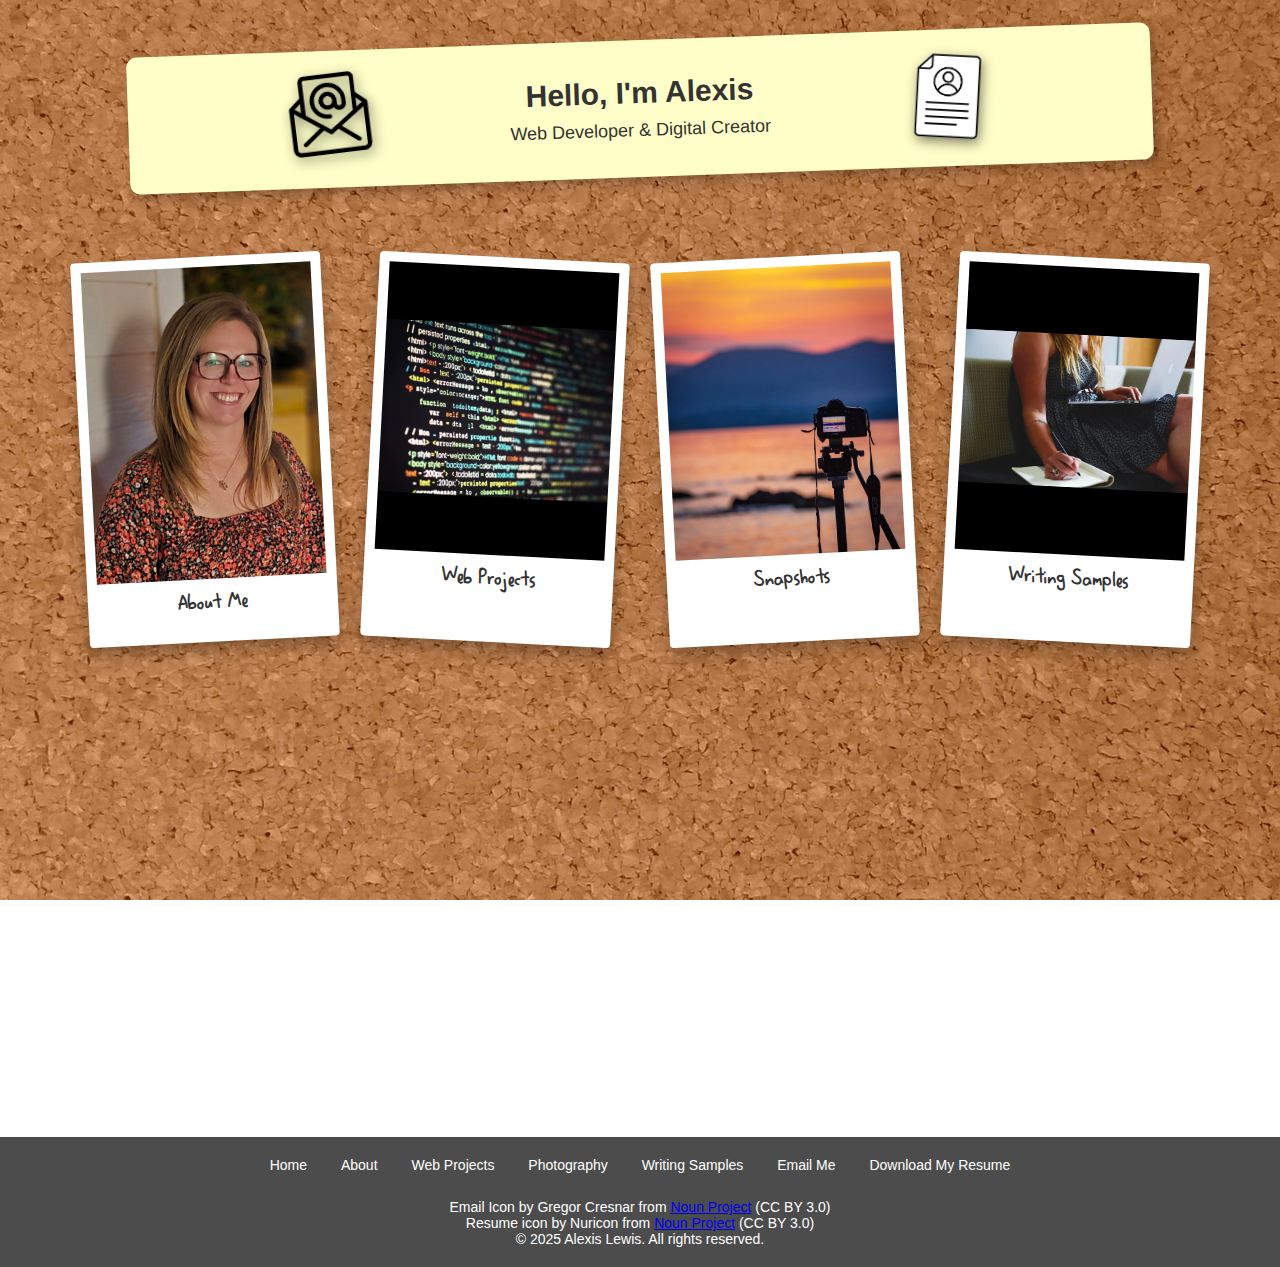
<file: index.html>
<!DOCTYPE html>
<html lang="en">
  <head>
    <meta charset="UTF-8" />
    <meta name="viewport" content="width=device-width, initial-scale=1.0" />
    <title>My Portfolio</title>
    <link rel="stylesheet" href="styles.css" />
  </head>
  <body>

    <!-- Intro Sticky Note -->
    <div class="intro-note">
      <a href="mailto:alexislewis75@gmail.com" target="_blank" class="email-icon" title="Contact Me">
        <img src="Assets/email.png" alt="email icon" />
      </a>

      <a href="Assets/Resume.pdf" target="_blank" class="resume-icon" title="View My Resume">
        <img src="Assets/resume-icon.png" alt="Resume Icon" />
      </a>
    
      <h1>Hello, I'm Alexis</h1>
      <p>Web Developer & Digital Creator</p>
    </div>
    
    

    <div class="container">
      <div class="polaroid-gallery">
        <a href="about.html" class="polaroid">
          <img src="Assets/AboutMe.webp" alt="About Me" />
          <div class="caption">About Me</div>
        </a>

        <a href="webProjects.html" class="polaroid">
          <img src="Assets/computer-program-coding-screen.webp" alt="Web Projects" />
          <div class="caption">Web Projects</div>
        </a>

        <a href="photography.html" class="polaroid">
          <img src="Assets/camera-5113699_1280.webp" alt="Photography" />
          <div class="caption">Snapshots</div>
        </a>

        <a href="writing.html" class="polaroid">
          <img src="Assets/entrepreneur-593357_1280.webp" alt="Writing" />
          <div class="caption">Writing Samples</div>
        </a>
      </div>
    </div>
    <footer class="site-footer">
      <nav class="footer-nav">
        <a href="index.html">Home</a>
        <a href="about.html">About</a>
        <a href="webProjects.html">Web Projects</a>
        <a href="photography.html">Photography</a>
        <a href="writing.html">Writing Samples</a>
        <a href="mailto:alexislewis75@gmail.com" target="_blank">Email Me</a>
        <a href="Assets/Resume.pdf" target="_blank">Download My Resume</a>
      </nav>
      <br>
      <p>Email Icon by Gregor Cresnar from <a href="https://thenounproject.com/browse/icons/term/email/" target="_blank" title="Email Icons">Noun Project</a> (CC BY 3.0)</p>
      <p>Resume icon by Nuricon from <a href="https://thenounproject.com/browse/icons/term/resume/" target="_blank" title="Resume Icons">Noun Project</a> (CC BY 3.0)</p>
      <p>&copy; 2025 Alexis Lewis. All rights reserved.</p>
    </footer>    
  </body>
</html>
</file>
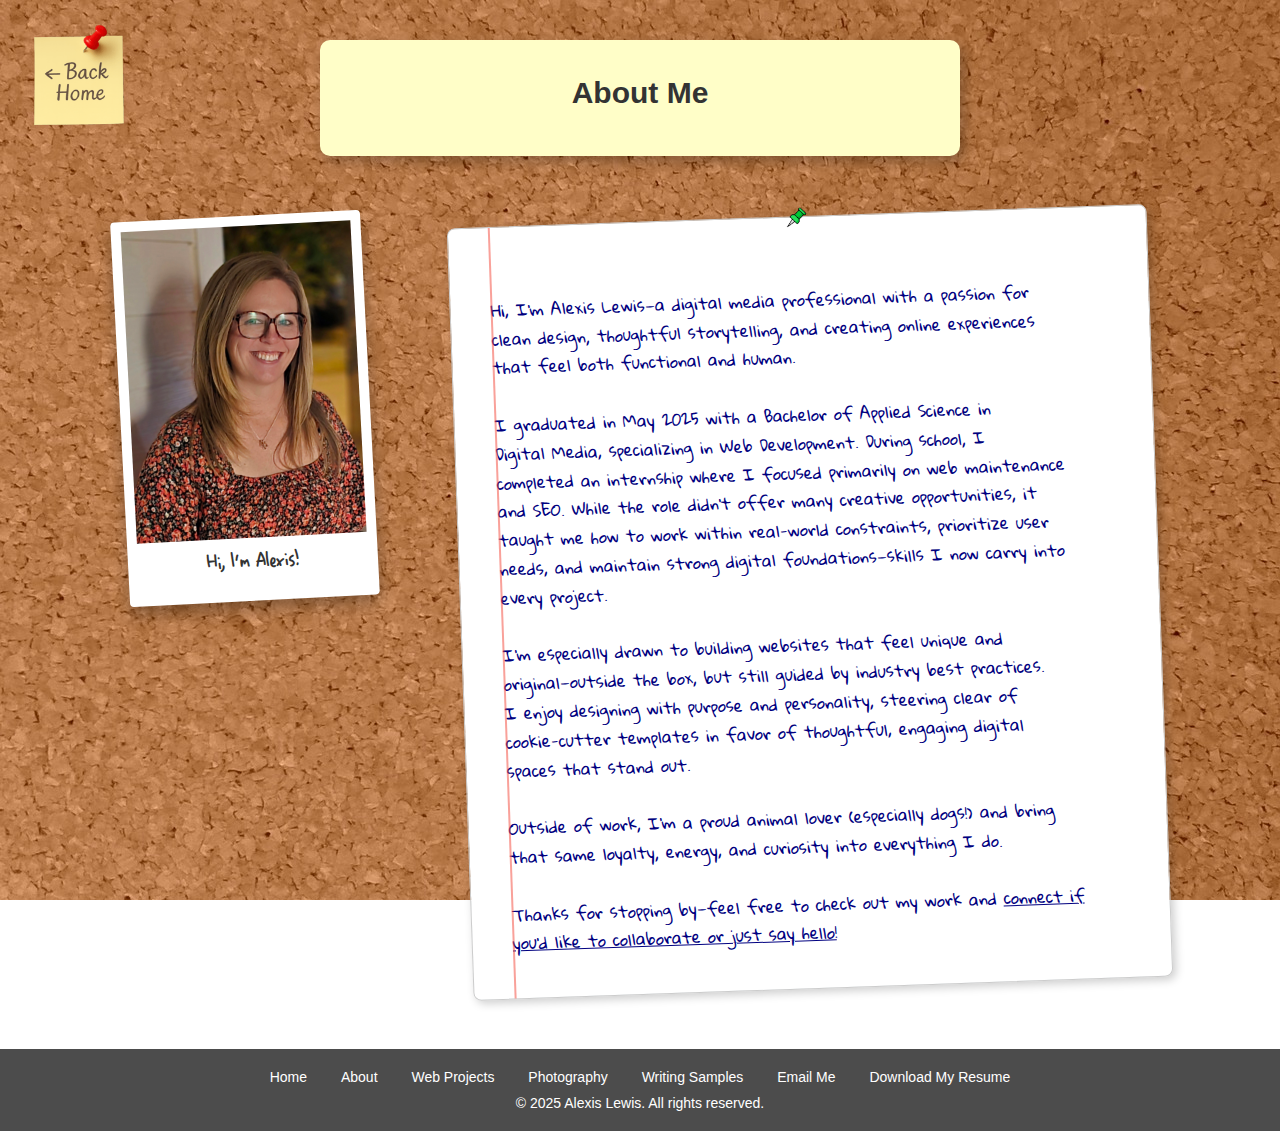
<file: about.html>
<!DOCTYPE html>
<html lang="en">
  <head>
    <meta charset="UTF-8" />
    <meta name="viewport" content="width=device-width, initial-scale=1.0" />
    <title>About Me</title>
    <link rel="stylesheet" href="styles.css" />
    <link
      href="https://fonts.googleapis.com/css2?family=Gloria+Hallelujah&display=swap"
      rel="stylesheet"
    />
  </head>
  <body>
    <!-- Sticky Note Navigation -->
    <a href="index.html" class="sticky-note">
      <img src="Assets/pushpin (1).png" alt="return home" />
    </a>

    <div class="sub-note">
      <h1>About Me</h1>
    </div>

    <!-- Image and About Text Side-by-Side -->
    <div class="about-container">
      <!-- Polaroid Image -->
      <div class="about-image">
        <div class="polaroid">
          <img src="Assets/AboutMe.webp" alt="About Me Photo" />
          <div class="caption">Hi, I'm Alexis!</div>
        </div>
      </div>

      <!-- Notebook Paper Text -->
      <div class="notebook-paper">
        <p class="handwritten-text">
          Hi, I’m Alexis Lewis—a digital media professional with a passion for
          clean design, thoughtful storytelling, and creating online experiences
          that feel both functional and human.
        </p>
        <p class="handwritten-text">
          I graduated in May 2025 with a Bachelor of Applied Science in
          Digital Media, specializing in Web Development. During school, I
          completed an internship where I focused primarily on web maintenance
          and SEO. While the role didn’t offer many creative opportunities, it
          taught me how to work within real-world constraints, prioritize user
          needs, and maintain strong digital foundations—skills I now carry into
          every project.
        </p>
        <p class="handwritten-text">
          I’m especially drawn to building websites that feel unique and
          original—outside the box, but still guided by industry best practices.
          I enjoy designing with purpose and personality, steering clear of
          cookie-cutter templates in favor of thoughtful, engaging digital
          spaces that stand out.
        </p>
        <p class="handwritten-text">
          Outside of work, I’m a proud animal lover (especially dogs!) and bring
          that same loyalty, energy, and curiosity into everything I do.
        </p>
        <p class="handwritten-text">
          Thanks for stopping by—feel free to check out my work and <a href="mailto:alexislewis75@gmail.com" class="email-link">connect if
          you'd like to collaborate or just say hello!</a>
        </p>
      </div>
    </div>
    <footer class="site-footer">
      <nav class="footer-nav">
        <a href="index.html">Home</a>
        <a href="about.html">About</a>
        <a href="webProjects.html">Web Projects</a>
        <a href="photography.html">Photography</a>
        <a href="writing.html">Writing Samples</a>
        <a href="mailto:alexislewis75@gmail.com">Email Me</a>
        <a href="Assets/Resume.pdf">Download My Resume</a>
      </nav>
      <p>&copy; 2025 Alexis Lewis. All rights reserved.</p>
    </footer>  
  </body>
</html>
</file>
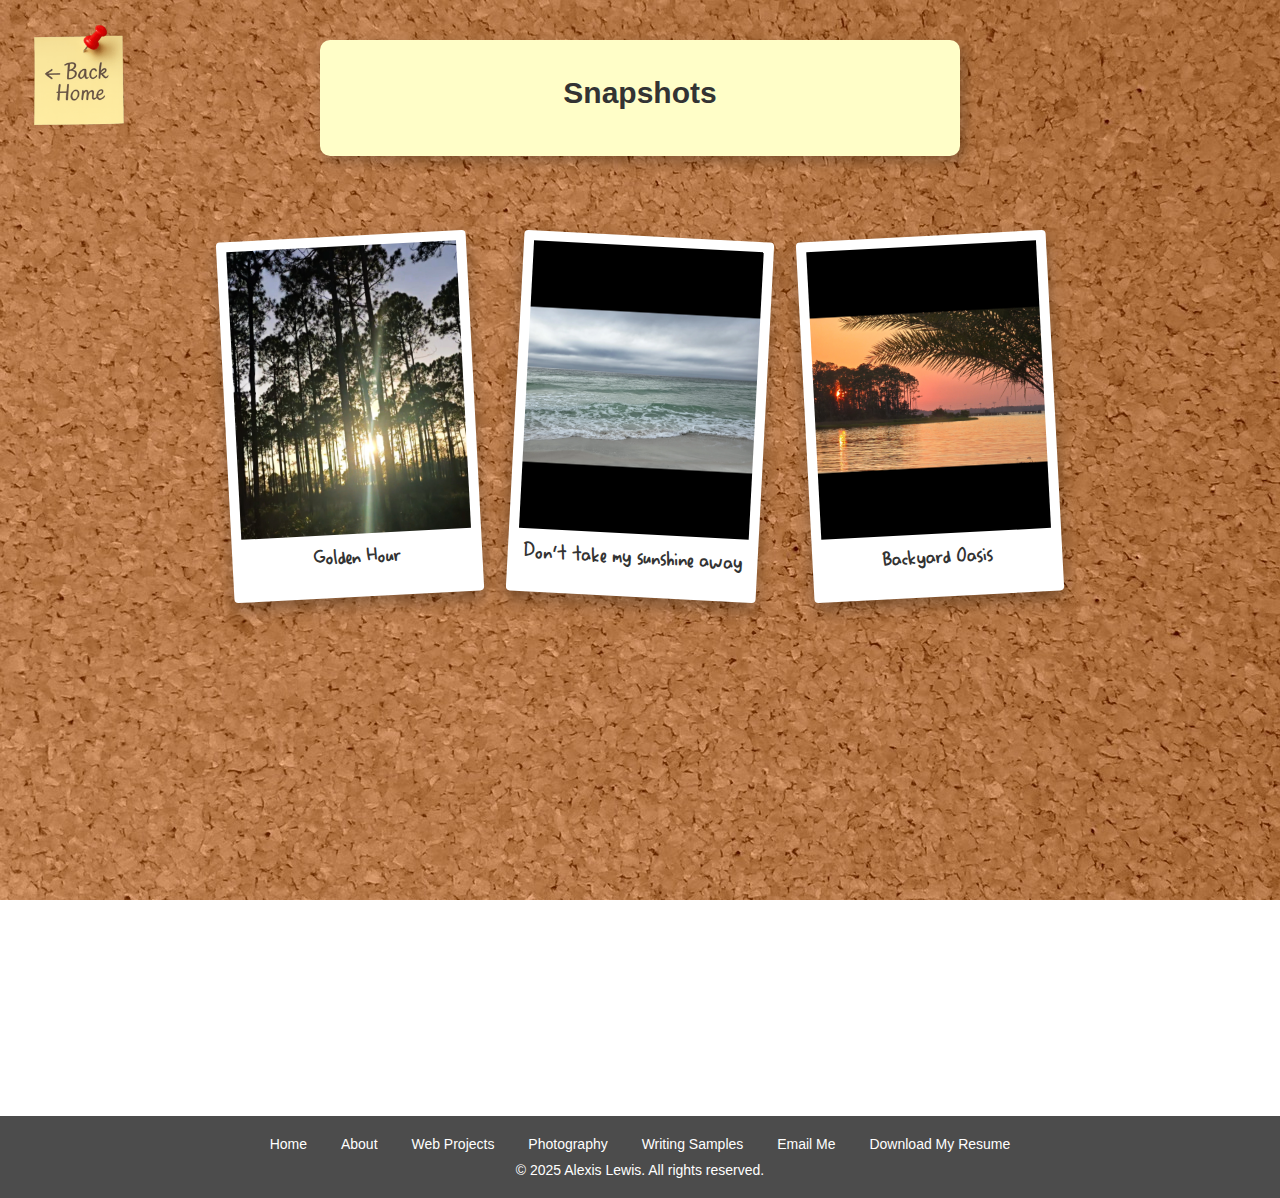
<file: photography.html>
<!DOCTYPE html>
<html lang="en">
<head>
  <meta charset="UTF-8" />
  <meta name="viewport" content="width=device-width, initial-scale=1.0"/>
  <title>Photography</title>
  <link rel="stylesheet" href="styles.css" />
</head>
<body>
  <!-- Sticky Note Navigation -->
  <a href="index.html" class="sticky-note">
    <img src="Assets/pushpin (1).png" alt="return home" />
  </a>

  <div class="sub-note">
    <h1>Snapshots</h1>
  </div>

  <div class="container">
    <div class="polaroid-gallery">
      <a href="Assets/GoldenHour.webp" class="polaroid" target="_blank">
        <img src="Assets/GoldenHour.png" alt="sun through trees"/>
        <div class="caption">Golden Hour</div>
      </a>
      <a href="Assets/overcast.webp" class="polaroid" target="_blank">
        <img src="Assets/Overcast.png" alt="waves at beach"/>
        <div class="caption">Don't take my sunshine away</div>
      </a>
      <a href="Assets/backyard oasis.webp" class="polaroid" target="_blank">
        <img src="Assets/BackyardOasis.png" alt="sunset through trees over water"/>
        <div class="caption">Backyard Oasis</div>
      </a>
    </div>
  </div>
  <footer class="site-footer">
    <nav class="footer-nav">
      <a href="index.html">Home</a>
      <a href="about.html">About</a>
      <a href="webProjects.html">Web Projects</a>
      <a href="photography.html">Photography</a>
      <a href="writing.html">Writing Samples</a>
      <a href="mailto:alexislewis75@gmail.com">Email Me</a>
      <a href="Assets/Resume.pdf">Download My Resume</a>
    </nav>
    <p>&copy; 2025 Alexis Lewis. All rights reserved.</p>
  </footer>  
</body>
</html>
</file>
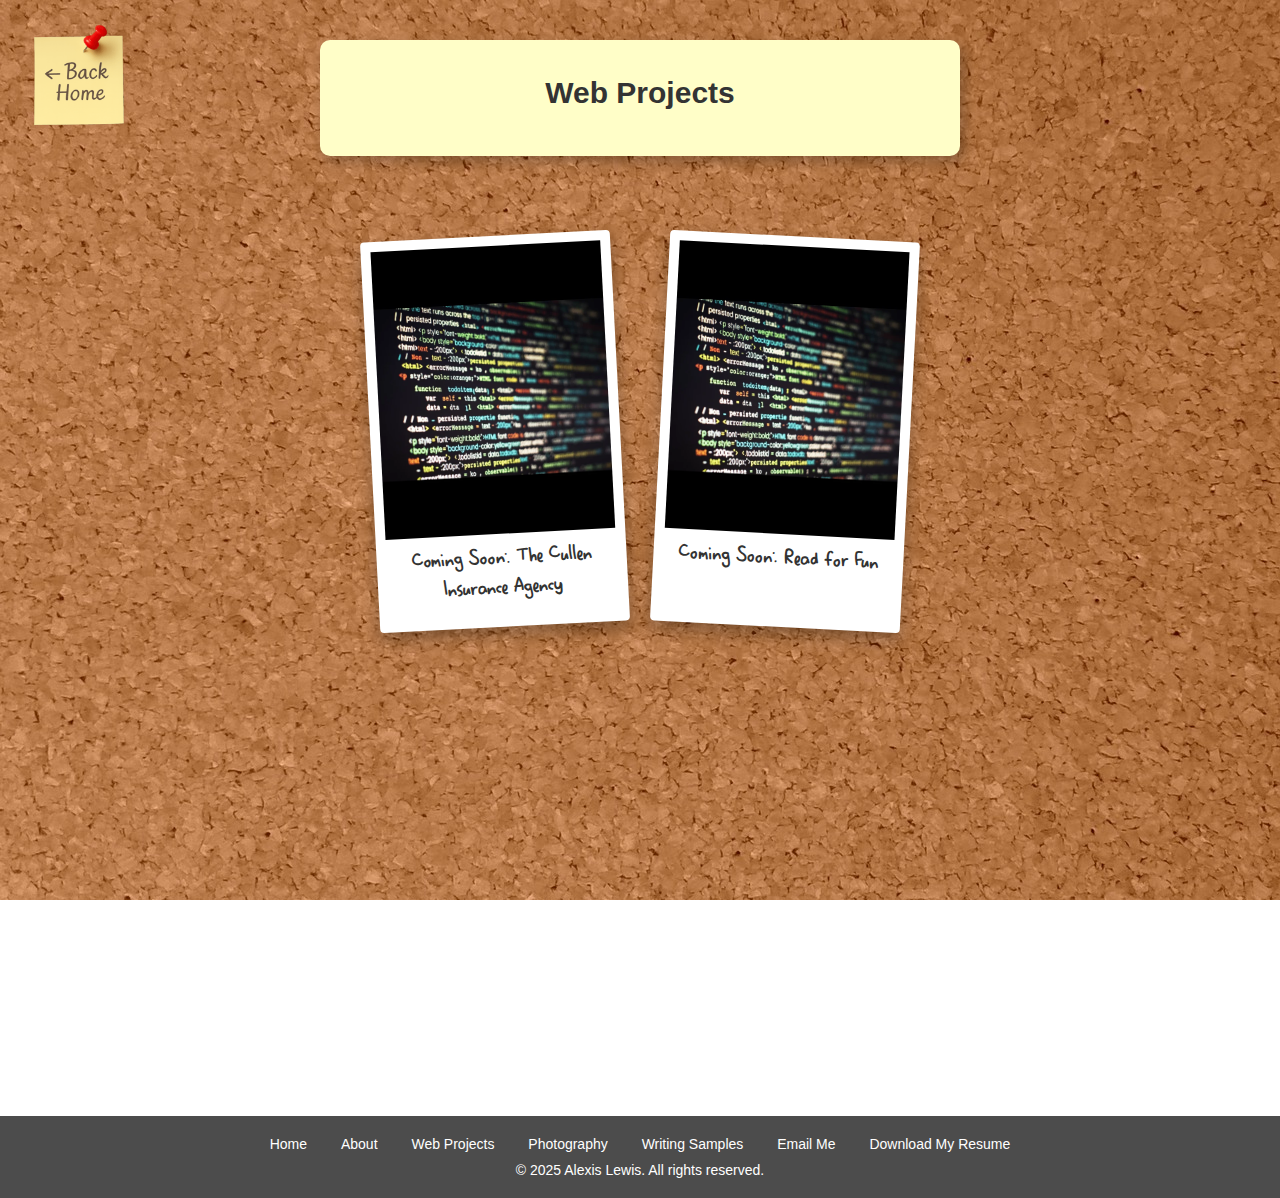
<file: webProjects.html>
<!DOCTYPE html>
<html lang="en">
<head>
  <meta charset="UTF-8" />
  <meta name="viewport" content="width=device-width, initial-scale=1.0"/>
  <title>Web Projects</title>
  <link rel="stylesheet" href="styles.css" />
</head>
<body>
 <!-- Sticky Note Navigation -->
 <a href="index.html" class="sticky-note">
  <img src="Assets/pushpin (1).png" alt="return home" />
</a>

<div class="sub-note">
  <h1>Web Projects</h1>
</div>
  <div class="container">
    <div class="polaroid-gallery">
      <!-- Sample Project Polaroid -->
      <a href="#" onclick="return false;" class="polaroid" target="_blank">
        <img src="Assets/computer-program-coding-screen.webp" alt="Screenshot of project 1" />
        <div class="caption">Coming Soon: The Cullen Insurance Agency</div>
      </a>
      <a href="#" onclick="return false;" class="polaroid" target="_blank">
        <img src="Assets/computer-program-coding-screen.webp" alt="Screenshot of project 2" />
        <div class="caption">Coming Soon: Read for Fun</div>
      </a>
      <!-- Add more as needed -->
    </div>
  </div>
  <footer class="site-footer">
    <nav class="footer-nav">
      <a href="index.html">Home</a>
      <a href="about.html">About</a>
      <a href="webProjects.html">Web Projects</a>
      <a href="photography.html">Photography</a>
      <a href="writing.html">Writing Samples</a>
      <a href="mailto:alexislewis75@gmail.com">Email Me</a>
      <a href="Assets/Resume.pdf">Download My Resume</a>
    </nav>
    <p>&copy; 2025 Alexis Lewis. All rights reserved.</p>
  </footer> 
</body>
</html>
</file>
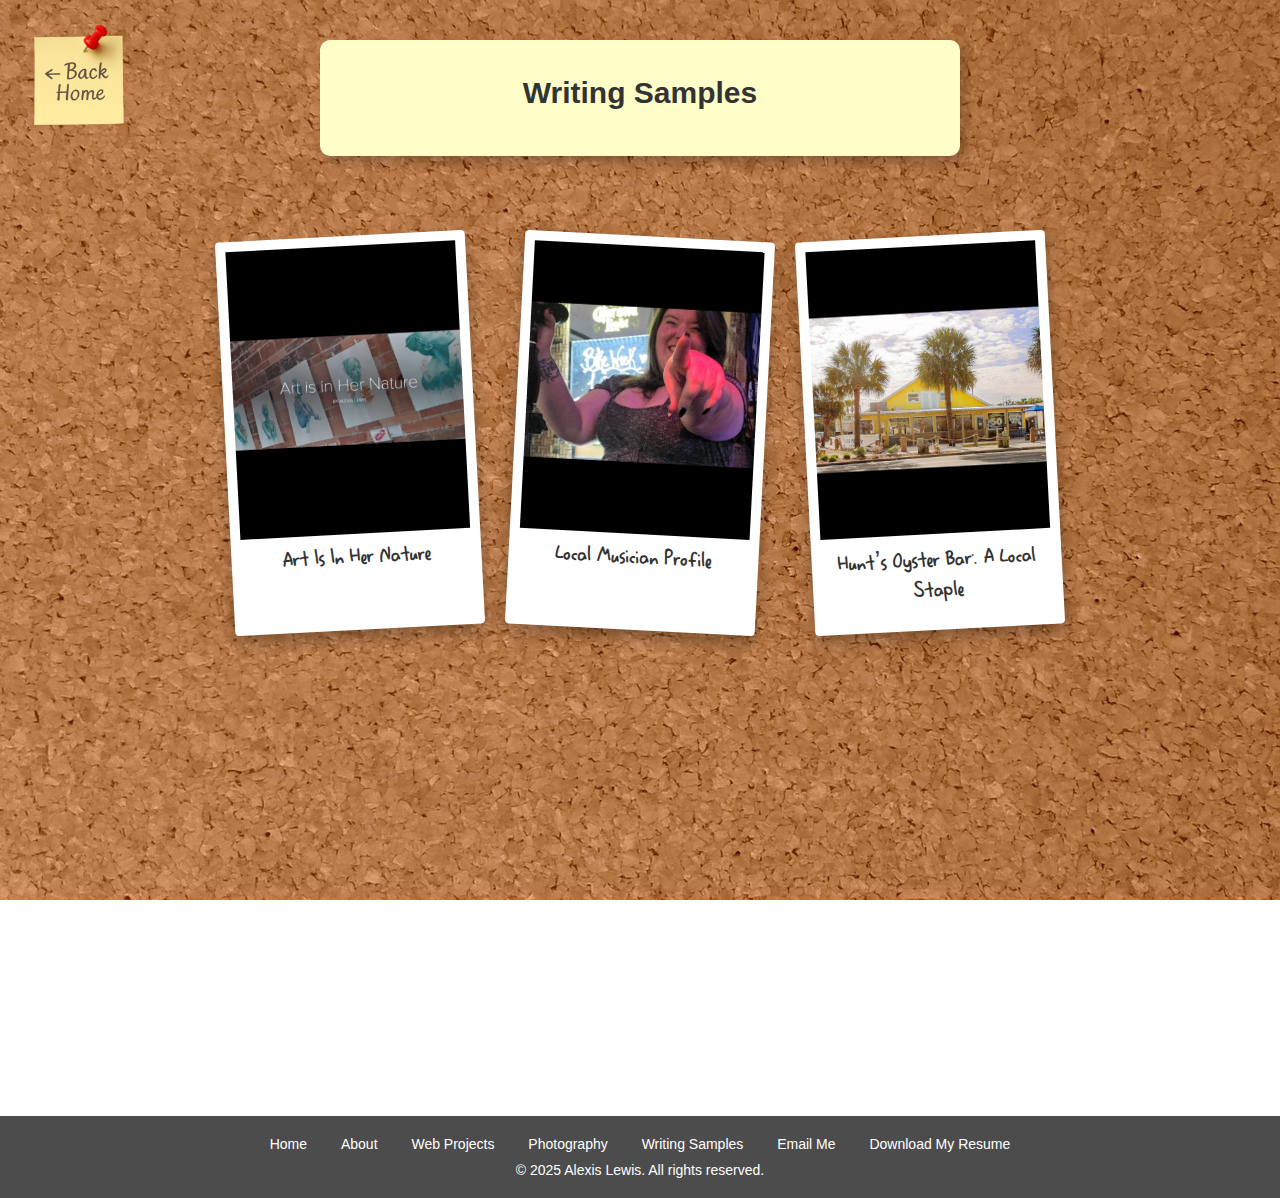
<file: writing.html>
<!DOCTYPE html>
<html lang="en">
  <head>
    <meta charset="UTF-8" />
    <meta name="viewport" content="width=device-width, initial-scale=1.0" />
    <title>Writing Samples</title>
    <link rel="stylesheet" href="styles.css" />
  </head>
  <body>
    
   <!-- Sticky Note Return Home -->
   <a href="index.html" class="sticky-note">
    <img src="Assets/pushpin (1).png" alt="return home" />
  </a>
    
  <div class="sub-note">
    <h1>Writing Samples</h1>
  </div>

    <div class="container">

      <div class="polaroid-gallery">
        <a href="https://new.express.adobe.com/page/1UhE3kD5CFGlU/" class="polaroid" target="_blank">
          <img src="Assets/ArtIsInHerNature.png" alt="art is in her nature article" />
          <div class="caption">Art Is In Her Nature</div>
        </a>
        <a href="https://www.commodorewaves.com/2022/12/12/profile-danyelle-alexander/" class="polaroid" target="_blank">
          <img src="Assets/DanyelleProfile.png" alt="Writing 2" />
          <div class="caption">Local Musician Profile</div>
        </a>
        <a href="https://www.commodorewaves.com/2022/10/11/hunts-oyster-bar-a-local-staple/" class="polaroid" target="_blank">
          <img src="Assets/HuntsOysterBar.png" alt="Writing 2" />
          <div class="caption">Hunt’s Oyster Bar: A Local Staple</div>
        </a>
      </div>
    </div>
    <footer class="site-footer">
      <nav class="footer-nav">
        <a href="index.html">Home</a>
        <a href="about.html">About</a>
        <a href="webProjects.html">Web Projects</a>
        <a href="photography.html">Photography</a>
        <a href="writing.html">Writing Samples</a>
        <a href="mailto:alexislewis75@gmail.com">Email Me</a>
        <a href="Assets/Resume.pdf">Download My Resume</a>
      </nav>
      <p>&copy; 2025 Alexis Lewis. All rights reserved.</p>
    </footer> 
  </body>
</html>
</file>
<file: styles.css>
@font-face {
  font-family: "captionFont";
  src: url(Assets/Fonts/TertiaryWriting-dXe7.ttf) format("truetype");
  font-weight: bolder;
  font-style: normal;
}

* {
  margin: 0;
  padding: 0;
  box-sizing: border-box;
  font-family: "Poppins", sans-serif;
}

body {
  background-image: url(Assets/bulletin-board-325721_1280.jpg);
  background-size: cover;
  background-attachment: fixed;
  color: white;
}

.container {
  position: relative;
  width: 100%;
  min-height: 100vh;
}

/* FLEX CONTAINER */
.about-container {
  display: flex;
  flex-wrap: wrap;
  justify-content: center;
  align-items: flex-start;
  gap: 40px;
  max-width: 1200px;
  margin: 60px auto;
  padding: 0 20px;
}

/* IMAGE WRAPPER */
.about-image {
  flex: 1 1 250px;
  max-width: 300px;
}

/* STICKY NOTE HEADING BLOCK */
.intro-note {
  background-color: #fffec8;
  padding: 36px 48px;
  border-radius: 10px;
  box-shadow: 4px 6px 12px rgba(0, 0, 0, 0.25);
  transform: rotate(-2deg);
  margin: 40px auto 60px;
  text-align: center;
  font-family: "captionFont", "Poppins", sans-serif;
  color: #333;
  font-size: 24px;
  max-width: 80%;
  position: relative;
}

.intro-note h1 {
  margin-bottom: 10px;
  font-size: 30px;
}

.intro-note p {
  font-size: 18px;
}

/*STICKY NOTE HEADING BLOCK ON SUB MENU PAGES*/
.sub-note {
  background-color: #fffec8;
  padding: 36px 48px;
  border-radius: 10px;
  box-shadow: 4px 6px 12px rgba(0, 0, 0, 0.25);
  margin: 40px auto 60px;
  text-align: center;
  font-family: "captionFont", "Poppins", sans-serif;
  color: #333;
  font-size: 24px;
  max-width: 50%;
  position: relative;
}

.sub-note h1 {
  margin-bottom: 10px;
  font-size: 30px;
}

/* POLAROID GALLERY */
.polaroid-gallery {
  display: flex;
  flex-wrap: wrap;
  justify-content: center;
  gap: 40px;
  padding: 20px 40px;
}

.polaroid {
  width: 250px;
  background: white;
  padding: 10px 10px 25px 10px;
  box-shadow: 0 8px 16px rgba(0, 0, 0, 0.3);
  text-align: center;
  border-radius: 4px;
  text-decoration: none;
  color: inherit;
  transition: transform 0.3s ease;
  overflow: hidden;
}

.polaroid:nth-child(odd) {
  transform: rotate(-3deg);
}

.polaroid:nth-child(even) {
  transform: rotate(3deg);
}

.polaroid img {
  width: 100%;
  height: auto;
  display: block;
}

.caption {
  font-size: 26px;
  color: #333;
  margin-top: 8px;
  font-family: "captionFont", "Poppins", sans-serif;
}

.polaroid:hover {
  transform: scale(1.05) rotate(0deg);
}

/* STICKY NAVIGATION BUTTON */
.sticky-note {
  position: fixed;
  top: 20px;
  left: 20px;
  width: 120px;
  z-index: 1000;
  transition: transform 0.2s ease;
}

.sticky-note img {
  width: 100%;
  height: auto;
  display: block;
}

.sticky-note:hover {
  transform: scale(1.05) rotate(-2deg);
}

/* NOTEBOOK PAPER BLOCK */
.notebook-paper {
  background: linear-gradient(#fff, #fff),
    repeating-linear-gradient(#cfd8dc 0px, #cfd8dc 1px, transparent 24px);
  background-size: 100% 100%, 100% 100%;
  padding: 40px;
  border: 1px solid #ccc;
  border-radius: 8px;
  max-width: 700px;
  font-family: "Gloria Hallelujah", cursive;
  box-shadow: 3px 3px 10px rgba(0, 0, 0, 0.2);
  position: relative;
  transform: rotate(-2deg);
  flex: 2 1 500px;
  min-width: 280px;
}

.notebook-paper::before {
  content: "";
  position: absolute;
  left: 40px;
  top: 0;
  bottom: 0;
  width: 2px;
  background: #f44336;
  opacity: 0.5;
}

.notebook-paper::after {
  content: "";
  width: 20px;
  height: 20px;
  background: url("pin.png") no-repeat center center / contain;
  position: absolute;
  top: -10px;
  left: 50%;
  transform: translateX(-50%);
}

/* TEXT IN NOTEBOOK */
.handwritten-text {
  font-family: "Gloria Hallelujah", cursive;
  line-height: 1.8;
  white-space: pre-line;
  color: navy;

}

/* RESUME ICON */
.resume-icon {
  position: absolute;
  top: 12px;
  right: 20%;
  transform: translateX(50%) rotate(5deg);
  z-index: 5;
}

.resume-icon img {
  width: 100px;
  height: auto;
  transition: transform 0.3s ease;
  filter: drop-shadow(2px 4px 6px rgba(0, 0, 0, 0.5));
}

.resume-icon:hover img {
  transform: scale(1.1) rotate(5deg);
  cursor: pointer;
  filter: drop-shadow(0 0 12px #ba5312) brightness(2);
}

/* EMAIL ICON */
.email-icon {
  position: absolute;
  top: 20px;
  left: 10%;
  transform: translateX(50%) rotate(-5deg);
  z-index: 5;
}

.email-icon img {
  width: 100px;
  height: auto;
  transition: transform 0.3s ease;
  filter: drop-shadow(2px 4px 6px rgba(0, 0, 0, 0.5));
}

.email-icon:hover img {
  transform: scale(1.1) rotate(5deg);
  cursor: pointer;
  filter: drop-shadow(0 0 12px #ba5312) brightness(2);
}

.email-link {
  color: inherit;
  font-family: inherit;
  font-weight: inherit;
  transition: color 0.3s ease;
}

.email-link:hover {
  color: #ba5312;
  cursor: pointer;
}

/*FOOTER*/
.site-footer {
  background-color: rgba(0, 0, 0, 0.7);
  color: white;
  text-align: center;
  padding: 20px 0;
  font-size: 14px;
  font-family: "Poppins", sans-serif;
}
.footer-nav {
  margin-bottom: 10px;
}

.footer-nav a {
  color: white;
  text-decoration: none;
  margin: 0 15px;
  font-weight: 500;
  transition: color 0.3s ease;
}

.footer-nav a:hover {
  color: #ffcc70;
}

/* RESPONSIVE DESIGN */
@media (max-width: 768px) {
  .about-container {
    flex-direction: column;
    align-items: center;
  }

  .notebook-paper {
    transform: none;
    clip-path: none;
    border-radius: 12px;
  }

  .polaroid {
    width: 200px;
    transform: rotate(0deg);
  }

  .intro-note {
    padding: 20px 24px;
    font-size: 20px;
    margin: 30px auto 40px;
    transform: rotate(-2deg);
  }

  .intro-note h1 {
    font-size: 22px;
  }

  .intro-note p {
    font-size: 16px;
  }

  .resume-button {
    font-size: 14px;
    padding: 8px 14px;
    margin-top: 12px;
  }

  .container {
    padding-top: 20px;
  }

  .sticky-note-link {
    top: 10px;
    left: 10px;
    width: 90px;
  }

  .resume-icon {
    top: 10px;
    right: 10%;
    transform: translateX(50%) rotate(5deg);
  }

  .resume-icon img {
    width: 30px;
  }

  .email-icon {
    top: 15px;
    left: 5%;
    transform: translateX(50%) rotate(-5deg);
  }

  .email-icon img {
    width: 30px;
  }

  .sub-note {
    padding: 20px 24px;
    font-size: 20px;
    margin: 30px auto 40px;
    transform: rotate(-2deg);
  }

  .sub-note h1 {
    font-size: 22px;
  }

  .footer-nav {
    flex-direction: column;
    align-items: center;
    gap: 10px;
  }

  .footer-nav a {
    display: block;
    margin: 5px 0;
  }

  .notebook-paper::before,
  .notebook-paper::after {
  display: none;
}

  .handwritten-text {
  white-space: normal;
  word-break: break-word;
  margin-bottom: 1.5em;
}

}
</file>
